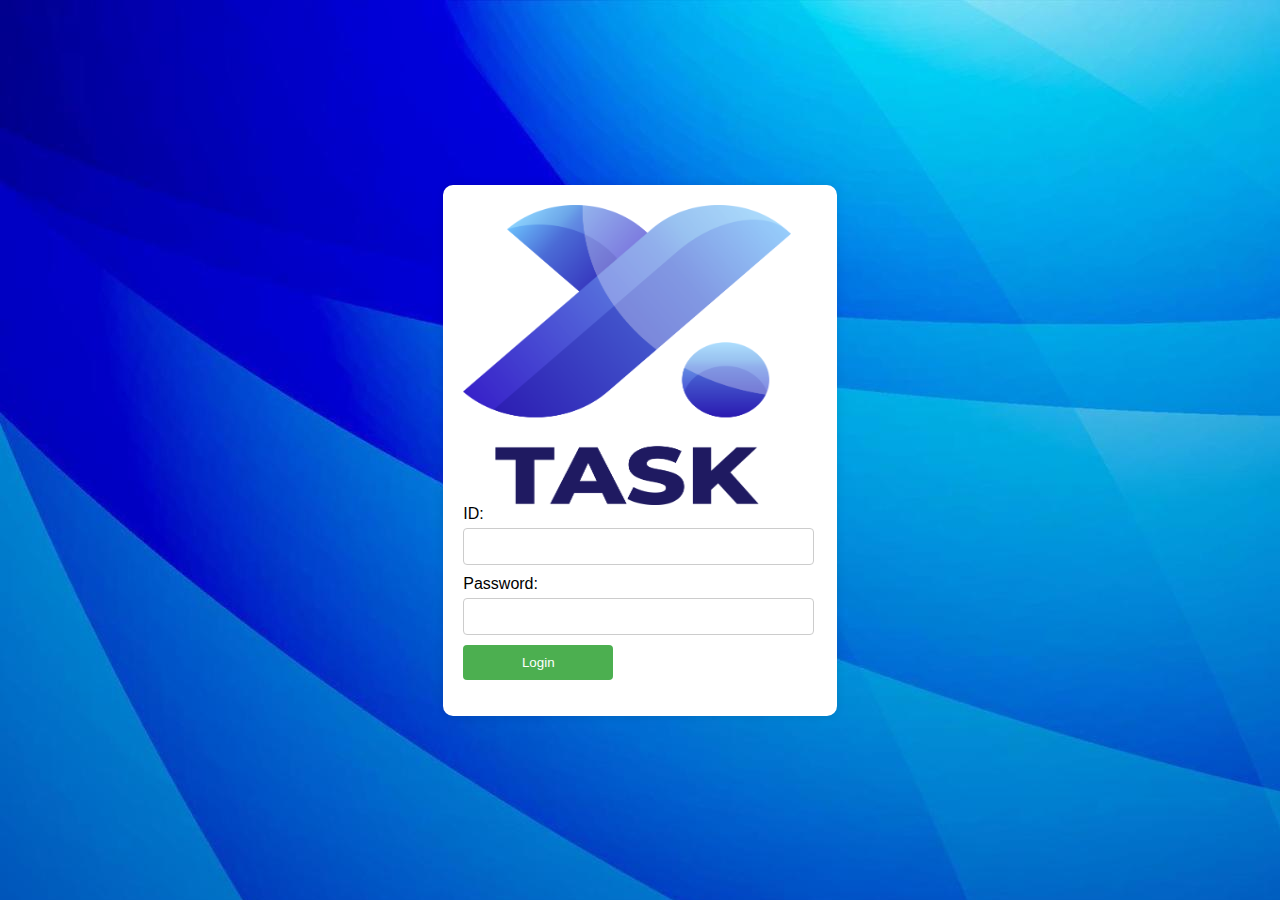
<file: index.html>
<!DOCTYPE html>
<html lang="en">
<head>
    <meta charset="UTF-8">
    <meta name="viewport" content="width=device-width, initial-scale=1.0">
    <title>YO TASK</title>
    <link rel="stylesheet" href="style.css">
</head>
<body>
    <div class="login-container">
		<img src="IMG_3859.PNG" alt="logo" align="middle" style="width:328px;height:300px;">
        <form id="loginForm">
            <label for="username">ID:</label>
            <input type="text" id="username" name="username" required>
            <label for="password">Password:</label>
            <input type="password" id="password" name="password" required>
            <button type="submit">Login</button>
            <p id="error-message"></p>
        </form>
    </div>
    <script src="script.js"></script>
</body>
</html>
</file>
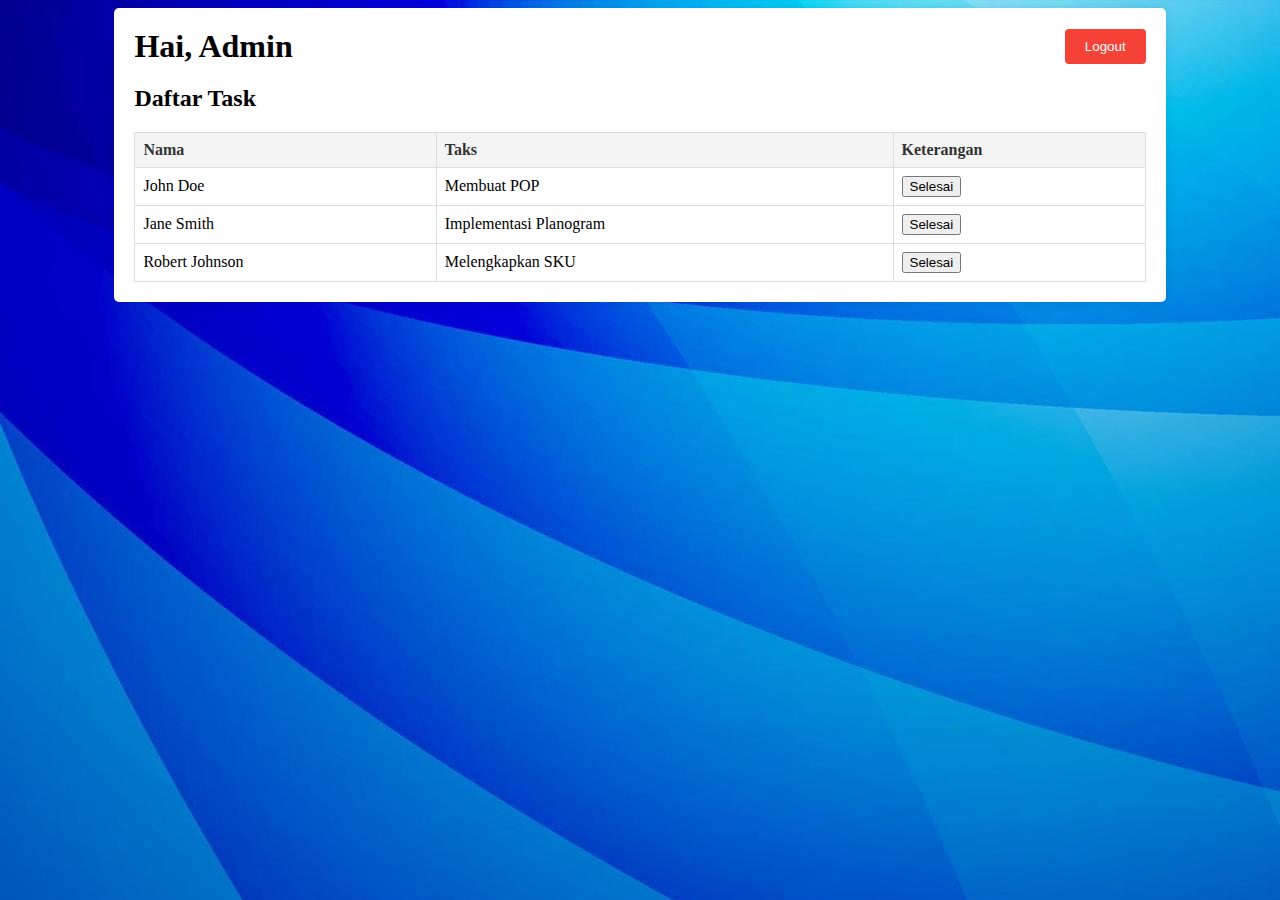
<file: welcome.html>
<!DOCTYPE html>
<html lang="en">
<head>
    <meta charset="UTF-8">
    <meta name="viewport" content="width=device-width, initial-scale=1.0">
    <title>Welcome</title>
    <link rel="stylesheet" href="style1.css">
</head>
<style>
	body {

	background-image : url("backgroud.jpg");

	background-color : #cccccc;

	}
</style>
<body>

    <div class="content-container">
        <header>
            <h1>Hai, Admin</h1>
            <button id="logoutButton">Logout</button>
        </header>
        <main>
            <h2>Daftar Task</h2>
            <table>
                <thead>
                    <tr>
                        <th>Nama</th>
                        <th>Taks</th>
						<th>Keterangan</th>
                    </tr>
                </thead>
                <tbody>
                    <tr>
                        <td>John Doe</td>
                        <td>Membuat POP</td>
						<td>
						<button type="submit">Selesai</button>
						</td>
                    </tr>
                    <tr>
                        <td>Jane Smith</td>
                        <td>Implementasi Planogram</td>
						<td>
						<button type="submit">Selesai</button>
						</td>
                    </tr>
                    <tr>
                        <td>Robert Johnson</td>
                        <td>Melengkapkan SKU</td>
						<td>
						<button type="submit">Selesai</button>
						</td>
                    </tr>
                </tbody>
            </table>
        </main>
    </div>
    <script src="welcome.js"></script>
</body>
</html>
</file>
<file: style.css>
body {
    font-family: Arial, sans-serif;
    background-color: #f2f2f2;
	background-image: url('backgroud.jpg');
    display: flex;
    justify-content: center;
    align-items: center;
    height: 100vh;
    margin: 0;
}

.login-container {
    background: white;
    padding: 20px;
    border-radius: 10px;
    box-shadow: 0 0 10px rgba(0, 0, 0, 0.1);
}

h2 {
    margin: 0 0 20px;
}

label {
    display: block;
    margin-bottom: 5px;
}

input {
    width: 93%;
    padding: 10px;
    margin-bottom: 10px;
    border: 1px solid #ccc;
    border-radius: 4px;
}

button {
    background-color: #4CAF50;
    color: white;
    border: none;
    padding: 10px;
    border-radius: 4px;
	width: 150px;
	align-content: center;
	margin:0 auto;
    cursor: pointer;
}

button:hover {
    background-color: #45a049;
}

#error-message {
    color: red;
    margin-top: 10px;
}
</file>
<file: style1.css>
.content-container {
    width: 80%;
    margin: auto;
    padding: 20px;
    background: white;
    border-radius: 5px;
    box-shadow: 0 0 10px rgba(0, 0, 0, 0.1);
}

header {
    display: flex;
    justify-content: space-between;
    align-items: center;
    margin-bottom: 20px;
}

header h1 {
    margin: 0;
}

#logoutButton {
    background-color: #f44336;
    color: white;
    border: none;
    padding: 10px 20px;
    border-radius: 4px;
    cursor: pointer;
}

#logoutButton:hover {
    background-color: #e53935;
}

table {
    width: 100%;
    border-collapse: collapse;
}

th, td {
    border: 1px solid #ddd;
    padding: 8px;
    text-align: left;
}

th {
    background-color: #f4f4f4;
    color: #333;
}
</file>
